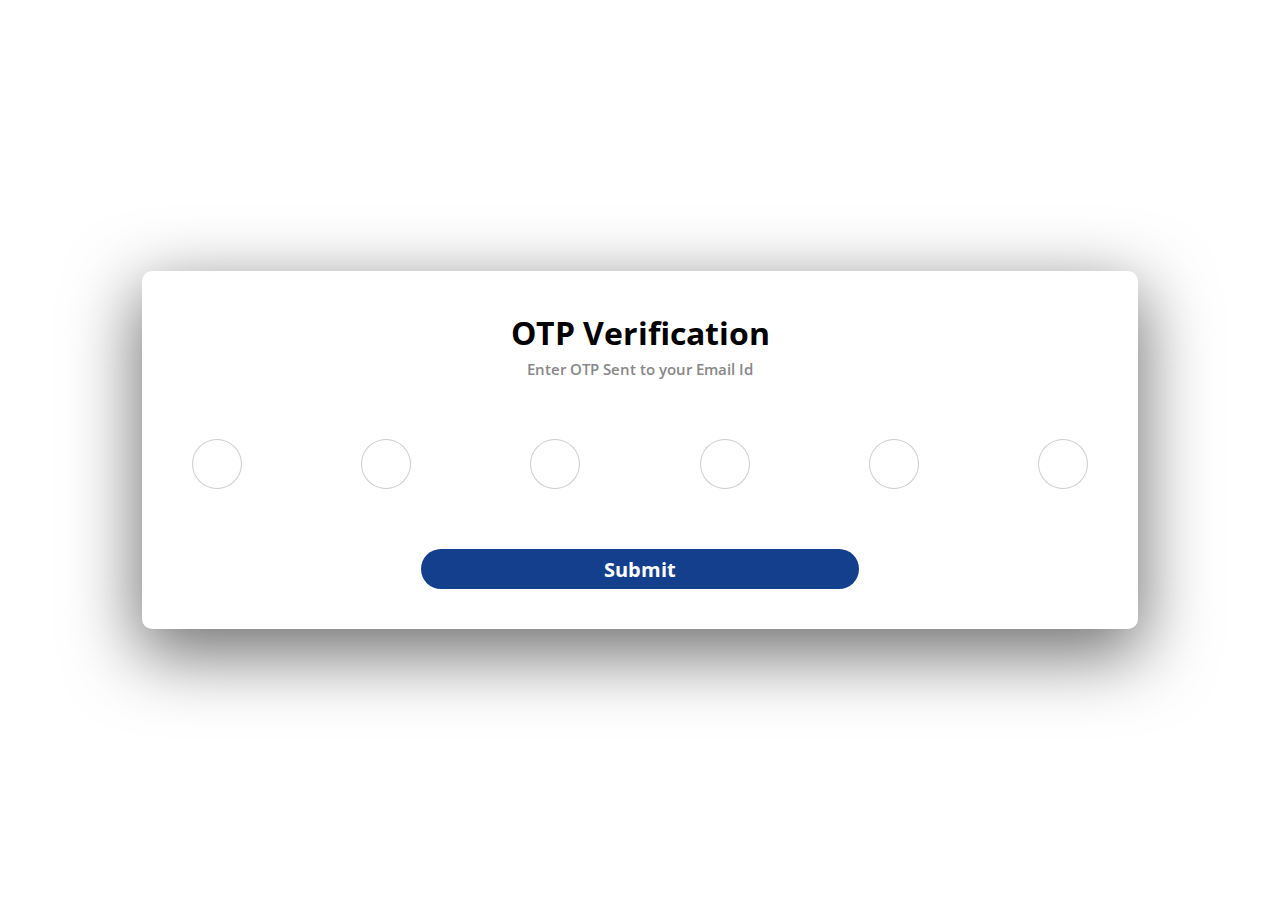
<file: otp.html>
<html>
  <head>
    <title>Welcome</title>
    <meta name="viewport" content="width=device-width, initial-scale=1.0">
    <link rel="stylesheet" href="css/otp.css">
    <script src="js/jquery-3.3.1.min.js"></script>  
    <script src="js/axios.min.js"></script>

   
  </head>
  <body>

    <div class="par">
        <div class="container">
          <span class="header">OTP Verification</span>
          <span class="muted">Enter OTP Sent to your Email Id</span>
        </div>
        
        <div class="entries">
        <input id=otp_1 maxlength=1 reqiured/>
        <input id=otp_2 maxlength=1 reqiured/>
        <input id=otp_3 maxlength=1 reqiured/>
        <input id=otp_4 maxlength=1 reqiured/>
        <input id=otp_5 maxlength=1 reqiured/>
        <input id=otp_6 maxlength=1 reqiured/>
        </div>
        <div class="container"><button onclick="openloginpage()" >Submit</button></div>
        
      </div>
      
      

    
    

    <script src='js/otp.js'></script>
    

  </body>
</html>
</file>
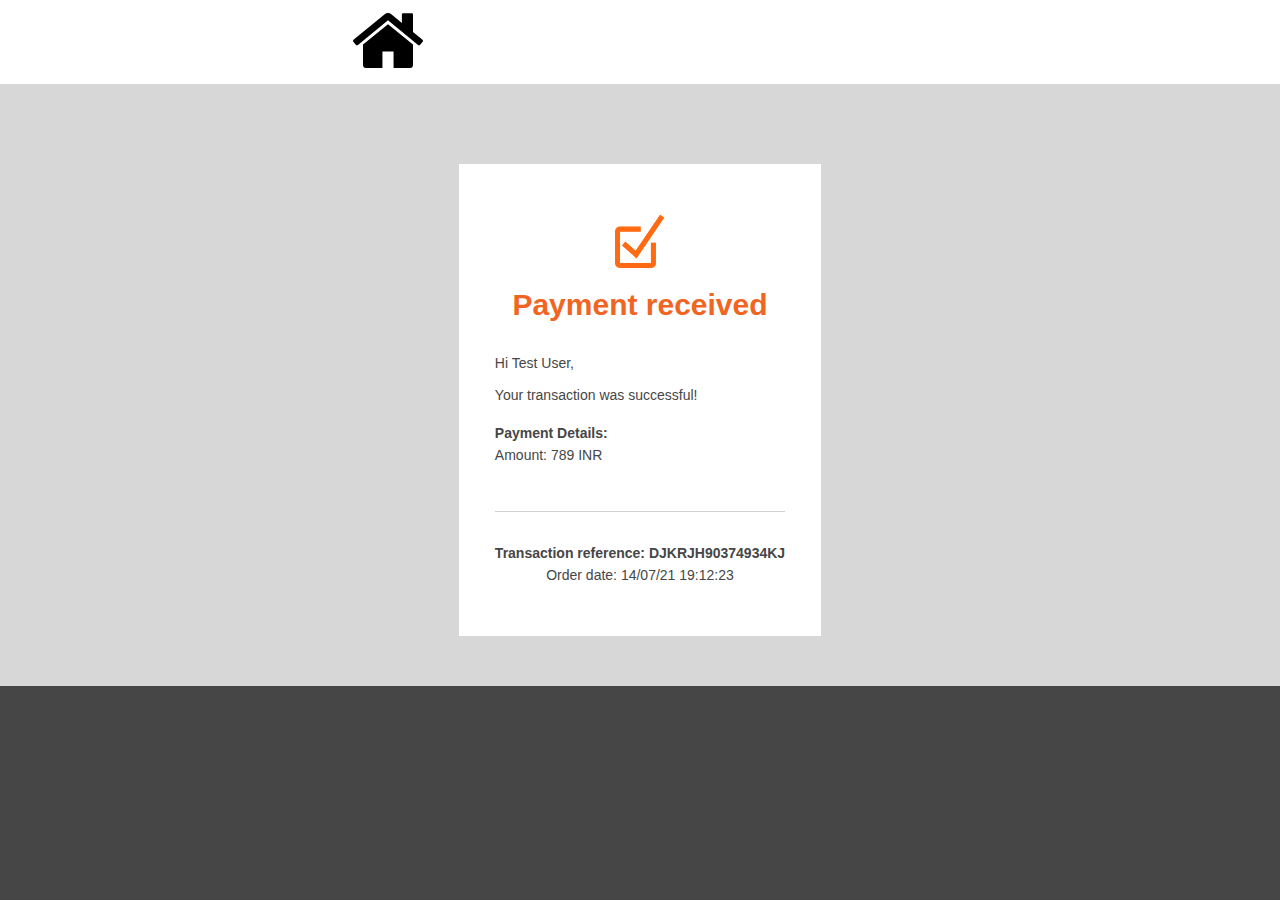
<file: payment_success.html>
<!DOCTYPE html>
<html lang="en" >
<head>
  <meta charset="UTF-8">
  <title>Payment</title>
  

</head>
<body>
<!-- partial:index.partial.html -->
<!DOCTYPE HTML PUBLIC "-//W3C//DTD HTML 4.01//EN" "http://www.w3.org/TR/html4/strict.dtd">
<html style="-moz-osx-font-smoothing: grayscale; -webkit-font-smoothing: antialiased; background-color: #464646; margin: 0; padding: 0;">
    <head>
        <meta name="viewport" content="width=device-width, initial-scale=1">
        <meta http-equiv="Content-Type" content="text/html; charset=UTF-8">
        <meta name="format-detection" content="telephone=no">
        <title>Payment</title>
        
    </head>
    <body bgcolor="#d7d7d7" class="generic-template" style="-moz-osx-font-smoothing: grayscale; -webkit-font-smoothing: antialiased; background-color: #d7d7d7; margin: 0; padding: 0;">
        <!-- Header Start -->
        <div class="bg-white header" bgcolor="#ffffff" style="background-color: white; width: 100%;">
            <table align="center" bgcolor="#ffffff" style="border-left: 10px solid white; border-right: 10px solid white; max-width: 600px; width: 100%;">
                <tr height="80">
                    <td align="left" class="vertical-align-middle" style="color: #464646; font-family: 'Helvetica Neue', Helvetica, Arial, sans-serif; font-size: 14px; line-height: 16px; vertical-align: middle;">
                        <a href="htmlfiles/home.html"  style="-webkit-text-decoration-color: #F16522; color: #F16522; text-decoration: none; text-decoration-color: #F16522;">
                            <img src="img/home.svg" alt="GO" width="70" style="border: 0; font-size: 0; margin: 0; max-width: 100%; padding: 0;">
                        </a>
                    </td>
                </tr>
            </table>
        </div>
        <!-- Header End -->

        <!-- Content Start -->
        <table cellpadding="0" cellspacing="0" cols="1" bgcolor="#d7d7d7" align="center" style="max-width: 600px;">
            <tr bgcolor="#d7d7d7">
                <td height="50" style="color: #464646; font-family: 'Helvetica Neue', Helvetica, Arial, sans-serif; font-size: 14px; line-height: 16px; vertical-align: top;"></td>
            </tr>

            <!-- This encapsulation is required to ensure correct rendering on Windows 10 Mail app. -->
            <tr bgcolor="#d7d7d7">
                <td style="color: #464646; font-family: 'Helvetica Neue', Helvetica, Arial, sans-serif; font-size: 14px; line-height: 16px; vertical-align: top;">
                    <!-- Seperator Start -->
                    <table cellpadding="0" cellspacing="0" cols="1" bgcolor="#d7d7d7" align="center" style="max-width: 600px; width: 100%;">
                        <tr bgcolor="#d7d7d7">
                            <td height="30" style="color: #464646; font-family: 'Helvetica Neue', Helvetica, Arial, sans-serif; font-size: 14px; line-height: 16px; vertical-align: top;"></td>
                        </tr>
                    </table>
                    <!-- Seperator End -->

 <!-- Generic Pod Left Aligned with Price breakdown Start -->
                    <table align="center" cellpadding="0" cellspacing="0" cols="3" bgcolor="white" class="bordered-left-right" style="border-left: 10px solid #d7d7d7; border-right: 10px solid #d7d7d7; max-width: 600px; width: 100%;">
                        <tr height="50"><td colspan="3" style="color: #464646; font-family: 'Helvetica Neue', Helvetica, Arial, sans-serif; font-size: 14px; line-height: 16px; vertical-align: top;"></td></tr>
                        <tr align="center">
                            <td width="36" style="color: #464646; font-family: 'Helvetica Neue', Helvetica, Arial, sans-serif; font-size: 14px; line-height: 16px; vertical-align: top;"></td>
                            <td class="text-primary" style="color: #F16522; font-family: 'Helvetica Neue', Helvetica, Arial, sans-serif; font-size: 14px; line-height: 16px; vertical-align: top;">
                                <img src="img/tick.png" alt="GO" width="50" style="border: 0; font-size: 0; margin: 0; max-width: 100%; padding: 0;">
                            </td>
                            <td width="36" style="color: #464646; font-family: 'Helvetica Neue', Helvetica, Arial, sans-serif; font-size: 14px; line-height: 16px; vertical-align: top;"></td>
                        </tr>
                        <tr height="17"><td colspan="3" style="color: #464646; font-family: 'Helvetica Neue', Helvetica, Arial, sans-serif; font-size: 14px; line-height: 16px; vertical-align: top;"></td></tr>
                        <tr align="center">
                            <td width="36" style="color: #464646; font-family: 'Helvetica Neue', Helvetica, Arial, sans-serif; font-size: 14px; line-height: 16px; vertical-align: top;"></td>
                            <td class="text-primary" style="color: #F16522; font-family: 'Helvetica Neue', Helvetica, Arial, sans-serif; font-size: 14px; line-height: 16px; vertical-align: top;">
                                <h1 style="color: #F16522; font-family: 'Helvetica Neue', Helvetica, Arial, sans-serif; font-size: 30px; font-weight: 700; line-height: 34px; margin-bottom: 0; margin-top: 0;">Payment received</h1>
                            </td>
                            <td width="36" style="color: #464646; font-family: 'Helvetica Neue', Helvetica, Arial, sans-serif; font-size: 14px; line-height: 16px; vertical-align: top;"></td>
                        </tr>
                        <tr height="30"><td colspan="3" style="color: #464646; font-family: 'Helvetica Neue', Helvetica, Arial, sans-serif; font-size: 14px; line-height: 16px; vertical-align: top;"></td></tr>
                        <tr align="left">
                            <td width="36" style="color: #464646; font-family: 'Helvetica Neue', Helvetica, Arial, sans-serif; font-size: 14px; line-height: 16px; vertical-align: top;"></td>
                            <td style="color: #464646; font-family: 'Helvetica Neue', Helvetica, Arial, sans-serif; font-size: 14px; line-height: 16px; vertical-align: top;">
                                <p style="color: #464646; font-family: 'Helvetica Neue', Helvetica, Arial, sans-serif; font-size: 14px; line-height: 22px; margin: 0;">
                                    Hi Test User, 
                                </p>
                            </td>
                            <td width="36" style="color: #464646; font-family: 'Helvetica Neue', Helvetica, Arial, sans-serif; font-size: 14px; line-height: 16px; vertical-align: top;"></td>
                        </tr>
                        <tr height="10"><td colspan="3" style="color: #464646; font-family: 'Helvetica Neue', Helvetica, Arial, sans-serif; font-size: 14px; line-height: 16px; vertical-align: top;"></td></tr>
                        <tr align="left">
                            <td width="36" style="color: #464646; font-family: 'Helvetica Neue', Helvetica, Arial, sans-serif; font-size: 14px; line-height: 16px; vertical-align: top;"></td>
                            <td style="color: #464646; font-family: 'Helvetica Neue', Helvetica, Arial, sans-serif; font-size: 14px; line-height: 16px; vertical-align: top;">
                                <p style="color: #464646; font-family: 'Helvetica Neue', Helvetica, Arial, sans-serif; font-size: 14px; line-height: 22px; margin: 0;">Your transaction was successful!</p>
                                <br>
                                <p style="color: #464646; font-family: 'Helvetica Neue', Helvetica, Arial, sans-serif; font-size: 14px; line-height: 22px; margin: 0; "><strong>Payment Details:</strong><br/>

Amount: 789 INR 
<br/></p>
                                    <br>
                           
                            </td>
                            <td width="36" style="color: #464646; font-family: 'Helvetica Neue', Helvetica, Arial, sans-serif; font-size: 14px; line-height: 16px; vertical-align: top;"></td>
                        </tr>
                        <tr height="30">
                            <td style="color: #464646; font-family: 'Helvetica Neue', Helvetica, Arial, sans-serif; font-size: 14px; line-height: 16px; vertical-align: top;"></td>
                            <td style="border-bottom: 1px solid #D3D1D1; color: #464646; font-family: 'Helvetica Neue', Helvetica, Arial, sans-serif; font-size: 14px; line-height: 16px; vertical-align: top;"></td>
                            <td style="color: #464646; font-family: 'Helvetica Neue', Helvetica, Arial, sans-serif; font-size: 14px; line-height: 16px; vertical-align: top;"></td>
                        </tr>
                        <tr height="30"><td colspan="3" style="color: #464646; font-family: 'Helvetica Neue', Helvetica, Arial, sans-serif; font-size: 14px; line-height: 16px; vertical-align: top;"></td></tr>
                        <tr align="center">
                            <td width="36" style="color: #464646; font-family: 'Helvetica Neue', Helvetica, Arial, sans-serif; font-size: 14px; line-height: 16px; vertical-align: top;"></td>
                            <td style="color: #464646; font-family: 'Helvetica Neue', Helvetica, Arial, sans-serif; font-size: 14px; line-height: 16px; vertical-align: top;">
                                <p style="color: #464646; font-family: 'Helvetica Neue', Helvetica, Arial, sans-serif; font-size: 14px; line-height: 22px; margin: 0;"><strong>Transaction reference: DJKRJH90374934KJ</strong></p>
                                <p style="color: #464646; font-family: 'Helvetica Neue', Helvetica, Arial, sans-serif; font-size: 14px; line-height: 22px; margin: 0;">Order date: 14/07/21 19:12:23</p>
                                <p style="color: #464646; font-family: 'Helvetica Neue', Helvetica, Arial, sans-serif; font-size: 14px; line-height: 22px; margin: 0;"></p>
                            </td>
                            <td width="36" style="color: #464646; font-family: 'Helvetica Neue', Helvetica, Arial, sans-serif; font-size: 14px; line-height: 16px; vertical-align: top;"></td>
                        </tr>

                        <tr height="50">
                            <td colspan="3" style="color: #464646; font-family: 'Helvetica Neue', Helvetica, Arial, sans-serif; font-size: 14px; line-height: 16px; vertical-align: top;"></td>
                        </tr>

                    </table>
                    <!-- Generic Pod Left Aligned with Price breakdown End -->

                    <!-- Seperator Start -->
                    <table cellpadding="0" cellspacing="0" cols="1" bgcolor="#d7d7d7" align="center" style="max-width: 600px; width: 100%;">
                        <tr bgcolor="#d7d7d7">
                            <td height="50" style="color: #464646; font-family: 'Helvetica Neue', Helvetica, Arial, sans-serif; font-size: 14px; line-height: 16px; vertical-align: top;"></td>
                        </tr>
                    </table>
                    <!-- Seperator End -->

                </td>
            </tr>
        </table>
        <!-- Content End -->

      
    </body>
</html>
<!-- partial -->
  
</body>
</html>
</file>
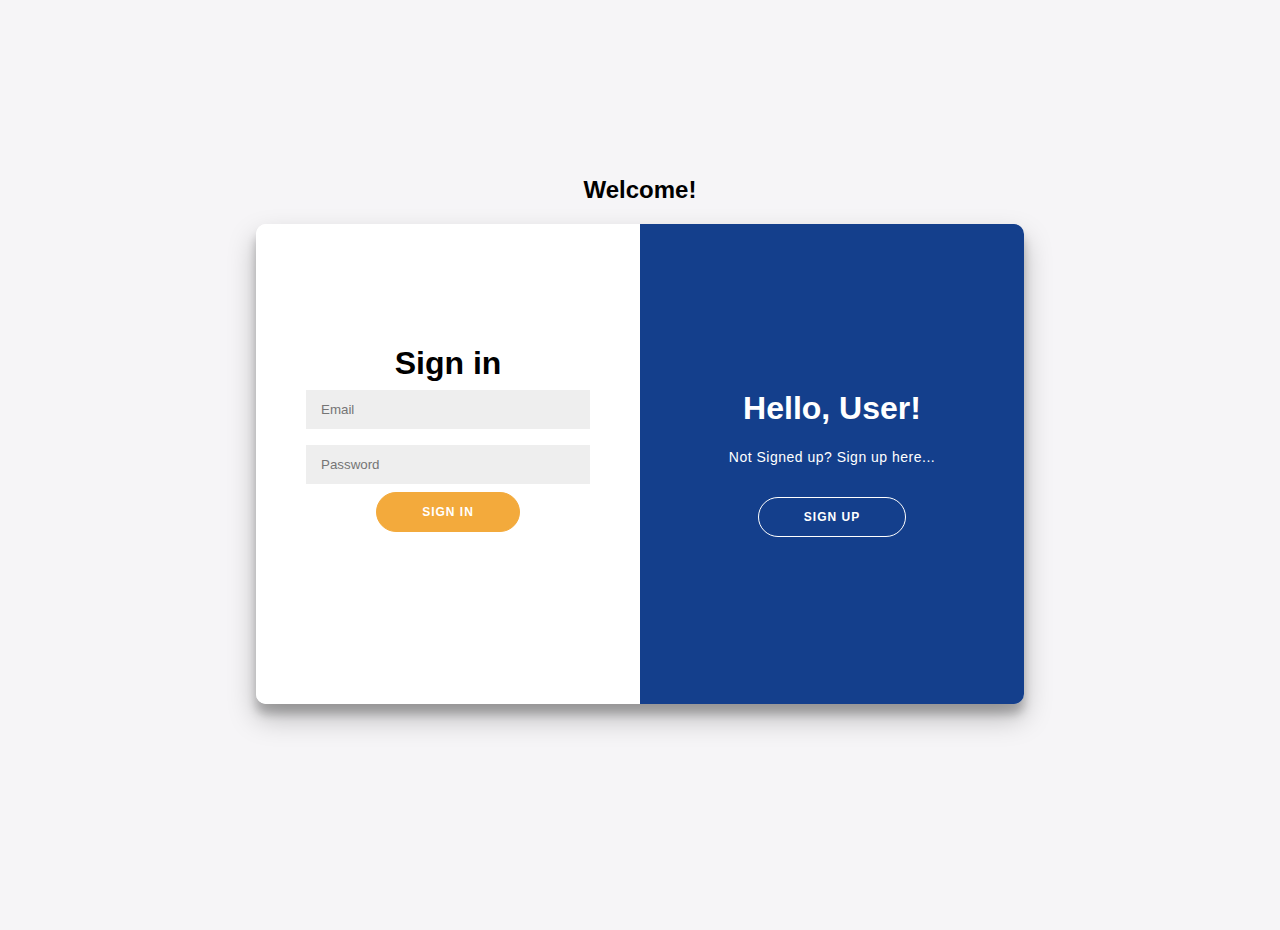
<file: sign_in_up.html>
<html>
  <head>
    <title>Sign_in_up</title>
    <meta name="viewport" content="width=device-width, initial-scale=1.0">
    <link rel="stylesheet" href="css/sign_in_up.css">
    <script src="js/jquery-3.3.1.min.js"></script>  
    <script src="js/axios.min.js"></script>

   
  </head>
  <body>


    <h2>Welcome!</h2>
    
    <div class="container" id="container">
        <div class="form-container sign-up-container">
            <form >
                <h1>Create Account</h1>
                <input id='name_' type="text" placeholder="Name" />
                <input id='email_'  type="email" placeholder="Email" />
                <input id='password_' type="password" placeholder="Password" />
                <input id='address_' type="text" placeholder="Address" />
                <input id='budget_' type="number" placeholder="Your Monthly Budget in INR" />
                <button  onclick="register2()"  type="button" value="Signup" >Sign Up</button>
                <div id="spinner2"></div>
                <p id ="error-output2" class="error2" ></p>
            </form>
        </div>

        

        <div class="form-container sign-in-container">
            <form action="" method="post">
                <h1>Sign in</h1>
                <input id="email" type="email" placeholder="Email" name="email" />
                <input id="password" type="password" placeholder="Password" name="password"  />
               
                <button  onclick="login()" type="button" value="Login">Sign In</button>
                <div id="spinner"></div>
                <p id ="error-output" class="error" ></p>
               
            </form>
            
        </div>
        <div id="spinner"></div>
        <div class="overlay-container">
            <div class="overlay">
                <div class="overlay-panel overlay-left">
                    <h1>Welcome Back!</h1>
                    <p>Login with your ID</p>
                    <button class="ghost" id="signIn">Sign In</button>
                </div>
                <div class="overlay-panel overlay-right">
                    <h1>Hello, User!</h1>
                    <p>Not Signed up? Sign up here...</p>
                    <button class="ghost" id="signUp">Sign Up</button>
                </div>
            </div>
        </div>
    </div>

    

    <script src='js/sign_in_up.js'></script>
    

  </body>
</html>
</file>
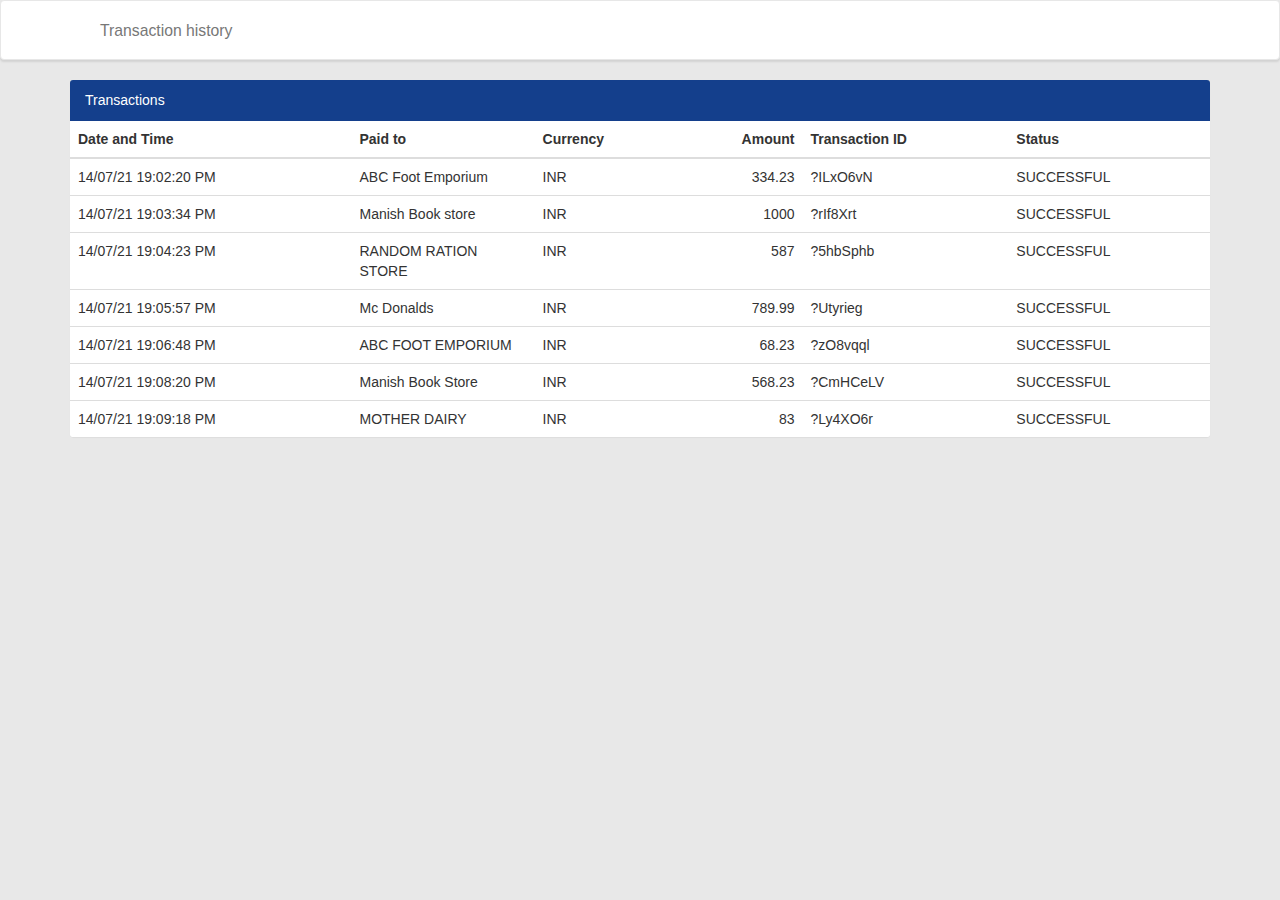
<file: trans_history.html>
<!DOCTYPE html>
<html lang="en" >
<head>
  <meta charset="UTF-8">
  <title>Transaction History</title>
  <link rel='stylesheet' href='css/bootstrap.min.css'>
  <link rel="stylesheet" href="css/trans_history.css">

</head>
<body>
<!-- partial:index.partial.html -->
<body>
    <nav class="navbar navbar-default">
    <div class="container">
      <div class="navbar-header">
        <button type="button" class="navbar-toggle collapsed" data-toggle="collapse" data-target="#navbar" aria-expanded="false" aria-controls="navbar">
          <span class="sr-only">Toggle navigation</span>
          <span class="icon-bar"></span>
          <span class="icon-bar"></span>
          <span class="icon-bar"></span>
        </button>
        
      </div>
      <div id="navbar" class="navbar-collapse collapse">

          
        <ul class="nav navbar-nav">
          <li><a href="/transaction-history">Transaction history</a></li>
          
        </ul>
       
          


      </div>
    </div>
  </nav>
    <div class="container-fluid">
        <div class="row">
            <div class="container transaction-history">

    
    
    <div class="panel">
        <div class="panel-heading">
            Transactions
        </div>
   

    <table class="table">
        <thead>
        <tr>
            <th>Date and Time</th>
            <th>Paid to</th>
            <th>Currency</th>
            <th class="rightAlign">Amount</th>
            <th>Transaction ID</th>
            <th>Status</th>
        </tr>
        </thead>

        <tbody>
        

        <tr class="transaction-row collapsed" data-toggle="collapse" data-target="#ILxO6vN-hidden">
            <td>14/07/21 19:02:20 PM</td>
            <td class="transaction-details">ABC Foot Emporium</td>
            <td class="uppercase">INR</td>
            <td class="rightAlign"><span><i class="fa fa-minus red"></i> 334.23</span></td>
            <td>?ILxO6vN</td>
            <td>SUCCESSFUL</td>
        </tr>
        

        <tr class="transaction-row collapsed" data-toggle="collapse" data-target="#rIf8Xrt-hidden">
            <td>14/07/21 19:03:34 PM</td>
            <td class="transaction-details">Manish Book store</td>
            <td class="uppercase">INR</td>
            <td class="rightAlign"><span><i class="fa fa-minus red"></i> 1000</span></td>
            <td>?rIf8Xrt</td>
            <td>SUCCESSFUL</td>
        </tr>
   

        <tr class="transaction-row collapsed" data-toggle="collapse" data-target="#5hbSphb-hidden">
            <td>14/07/21 19:04:23 PM</td>
            <td class="transaction-details">RANDOM RATION STORE</td>
            <td class="uppercase">INR</td>
            <td class="rightAlign"><span><i class="fa fa-minus red"></i> 587</span></td>
            <td>?5hbSphb</td>
            <td>SUCCESSFUL</td>
        </tr>


        <tr class="transaction-row collapsed" data-toggle="collapse" data-target="#Utyrieg-hidden">
            <td>14/07/21 19:05:57 PM</td>
            <td class="transaction-details">Mc Donalds</td>
            <td class="uppercase">INR</td>
            <td class="rightAlign"><span><i class="fa fa-minus red"></i> 789.99</span></td>
            <td>?Utyrieg</td>
            <td>SUCCESSFUL</td>
        </tr>
        

        <tr class="transaction-row collapsed" data-toggle="collapse" data-target="#zO8vqql-hidden">
            <td>14/07/21 19:06:48 PM</td>
            <td class="transaction-details">ABC FOOT EMPORIUM</td>
            <td class="uppercase">INR</td>
            <td class="rightAlign"><span><i class="fa fa-minus red"></i> 68.23</span></td>
            <td>?zO8vqql</td>
            <td>SUCCESSFUL</td>
        </tr>

        

        <tr class="transaction-row collapsed" data-toggle="collapse" data-target="#CmHCeLV-hidden">
            <td> 14/07/21 19:08:20 PM </td>
            <td class="transaction-details">Manish Book Store</td>
            <td class="uppercase">INR</td>
            <td class="rightAlign"><span><i class="fa fa-plus green"></i> 568.23</span></td>
            <td>?CmHCeLV</td>
            <td>SUCCESSFUL</td>
        </tr>



        <tr class="transaction-row collapsed" data-toggle="collapse" data-target="#Ly4XO6r-hidden">
            <td> 14/07/21 19:09:18 PM </td>
            <td class="transaction-details">MOTHER DAIRY</td>
            <td class="uppercase">INR</td>
            <td class="rightAlign"><span><i class="fa fa-minus red"></i> 83</span></td>
            <td>?Ly4XO6r</td>
            <td>SUCCESSFUL</td>
        </tr>        

       

    </tbody>
    
  </table>
  </div>
  <div class="modal fade" tabindex="-1" role="dialog" id="transaction-history-modal">
      <div class="modal-dialog">
          <div class="modal-content">
              <div class="modal-header">
                  <button type="button" class="close" data-dismiss="modal" aria-label="Close"><span aria-hidden="true">×</span></button>
                  <h4 class="modal-title">Transaction Status Trace</h4>
              </div>
              <div class="modal-body">


                              <table class="table table-striped">
                                  <thead>
                                  <tr>
                                      <th>
                                          Status
                                      </th>
                                      <th>
                                          By
                                      </th>
                                      <th>
                                          Date
                                      </th>
                                  </tr>
                                  </thead>
                                  <tbody>
                                  
                                  </tbody>
                              </table>

              </div>
              <div class="modal-footer">
                  <button type="button" class="btn btn-default" data-dismiss="modal">Close</button>
              </div>
          </div><!-- /.modal-content -->
      </div><!-- /.modal-dialog -->
  </div><!-- /.modal -->

</div>
      </div>
  </div>
</body>
                       
<!-- partial -->
  <script src='js/jquery.min.js'></script>
<script src='js/bootstrap.min.js'></script>
</body>
</html>
</file>
<file: css/otp.css>
@import url('https://fonts.googleapis.com/css2?family=Open+Sans');

html{
  width: 100%;
  height: 100%;
}

body{
  width: 100%;
  height: 100%;
  margin: 0;
  display: flex;
  align-items: center;
  justify-content: center;
}

.par{
  display: flex;
  flex-direction: column;
  gap: 50px;
  width: 70%;
  box-shadow: rgba(0, 0, 0, 0.56) 0px 22px 70px 4px;
  border-radius: 10px;
  padding: 30px 50px;
}

.container{
  display: flex;
  flex-direction: column;
  align-items: center;
  padding: 10px;
  gap: 5px;
}

.header{
  font-family: 'Open Sans', sans-serif;;
  font-size: 2rem;
  font-weight: bold;
}

.muted{
  font-family: 'Open Sans', sans-serif;
  font-size: 0.95rem;
  font-weight: 600;
  color: #888;
}

.entries{
  display: flex;
  flex-direction: row;
  align-items: center;
  width: 100%;
  justify-content: space-between;
}

.container > button{
  width: 50%;
  height: 40px;
  font-family: 'Open Sans', sans-serif;
  font-size: 20px;
  font-weight: 700;
  background: #143f8c;
  border: none;
  outline: none;
  border-radius: 999px;
  cursor: pointer;
  color: white;
}

.container > button.disabled {
  background: #dcdada;
  color: #888;
  pointer-events: none;
}

.container > button.animate{ 
  animation: 0.75s short-press cubic-bezier(0.77, 0, 0.175, 1) forwards;
}

input{
  text-align: center;
  font-family: 'Open Sans', sans-serif;
  font-size: 20px;
  font-weight: 700;
  width: 50px;
  height: 50px;
  border-radius: 50%;
  outline: none;
  border: 0.25px solid #8888886b;
}

.active:not(:focus){
  border-color: transparent;
  background: #f3aa3c;
  color: white;
  caret-color: transparent;
}

@keyframes short-press {
  0% {
    transform: scale(1);
  }
  
  50% {
    transform: scale(.9);
  }
  
  100% {
    transform: scale(1);
  }
}
</file>
<file: css/sign_in_up.css>
* {
	box-sizing: border-box;
}

body {
	background: #f6f5f7;
	display: flex;
	justify-content: center;
	align-items: center;
	flex-direction: column;
	font-family: 'Montserrat', sans-serif;
	height: 100vh;
	margin: -20px 0 50px;
}

h1 {
	font-weight: bold;
	margin: 0;
}

h2 {
	text-align: center;
}

p {
	font-size: 14px;
	font-weight: 100;
	line-height: 20px;
	letter-spacing: 0.5px;
	margin: 20px 0 30px;
}

span {
	font-size: 12px;
}

a {
	color: #333;
	font-size: 14px;
	text-decoration: none;
	margin: 15px 0;
}

button {
	border-radius: 20px;
	border: 1px solid #f3aa3c;
	background-color: #f3aa3c;
	color: #FFFFFF;
	font-size: 12px;
	font-weight: bold;
	padding: 12px 45px;
	letter-spacing: 1px;
	text-transform: uppercase;
	transition: transform 80ms ease-in;
}

button:active {
	transform: scale(0.95);
}

button:focus {
	outline: none;
}

button.ghost {
	background-color: transparent;
	border-color: #FFFFFF;
}

form {
	background-color: #FFFFFF;
	display: flex;
	align-items: center;
	justify-content: center;
	flex-direction: column;
	padding: 0 50px;
	height: 100%;
	text-align: center;
}

input {
	background-color: #eee;
	border: none;
	padding: 12px 15px;
	margin: 8px 0;
	width: 100%;
}

.container {
	background-color: #fff;
	border-radius: 10px;
  	box-shadow: 0 14px 28px rgba(0,0,0,0.25), 
			0 10px 10px rgba(0,0,0,0.22);
	position: relative;
	overflow: hidden;
	width: 768px;
	max-width: 100%;
	min-height: 480px;
}

.form-container {
	position: absolute;
	top: 0;
	height: 100%;
	transition: all 0.6s ease-in-out;
}

.sign-in-container {
	left: 0;
	width: 50%;
	z-index: 2;
}

.container.right-panel-active .sign-in-container {
	transform: translateX(100%);
}

.sign-up-container {
	left: 0;
	width: 50%;
	opacity: 0;
	z-index: 1;
}

.container.right-panel-active .sign-up-container {
	transform: translateX(100%);
	opacity: 1;
	z-index: 5;
	animation: show 0.6s;
}

@keyframes show {
	0%, 49.99% {
		opacity: 0;
		z-index: 1;
	}
	
	50%, 100% {
		opacity: 1;
		z-index: 5;
	}
}

.overlay-container {
	position: absolute;
	top: 0;
	left: 50%;
	width: 50%;
	height: 100%;
	overflow: hidden;
	transition: transform 0.6s ease-in-out;
	z-index: 100;
}

.container.right-panel-active .overlay-container{
	transform: translateX(-100%);
}

.overlay {
	background: #143f8c;
	background: -webkit-linear-gradient(to right, #143f8c, #143f8c);
	background: linear-gradient(to right, #143f8c, #143f8c);
	background-repeat: no-repeat;
	background-size: cover;
	background-position: 0 0;
	color: #FFFFFF;
	position: relative;
	left: -100%;
	height: 100%;
	width: 200%;
  	transform: translateX(0);
	transition: transform 0.6s ease-in-out;
}

.container.right-panel-active .overlay {
  	transform: translateX(50%);
}

.overlay-panel {
	position: absolute;
	display: flex;
	align-items: center;
	justify-content: center;
	flex-direction: column;
	padding: 0 40px;
	text-align: center;
	top: 0;
	height: 100%;
	width: 50%;
	transform: translateX(0);
	transition: transform 0.6s ease-in-out;
}

.overlay-left {
	transform: translateX(-20%);
}

.container.right-panel-active .overlay-left {
	transform: translateX(0);
}

.overlay-right {
	right: 0;
	transform: translateX(0);
}

.container.right-panel-active .overlay-right {
	transform: translateX(20%);
}

.social-container {
	margin: 20px 0;
}

.social-container a {
	border: 1px solid #DDDDDD;
	border-radius: 50%;
	display: inline-flex;
	justify-content: center;
	align-items: center;
	margin: 0 5px;
	height: 40px;
	width: 40px;
}

footer {
    background-color: #222;
    color: #fff;
    font-size: 14px;
    bottom: 0;
    position: fixed;
    left: 0;
    right: 0;
    text-align: center;
    z-index: 999;
}

footer p {
    margin: 10px 0;
}

footer i {
    color: red;
}

footer a {
    color: #3c97bf;
    text-decoration: none;
}



#spinner,#spinner2{
  display: none;
  width: 38px;
  height: 38px;

  border: 2px solid #f3f3f3;
  border-top:3px solid #f25a41;
  border-radius: 100%;


  margin: 8px 0;

  animation: spin 1s infinite linear;
}

@keyframes spin {
  from {
      transform: rotate(0deg);
  } to {
      transform: rotate(360deg);
  }
}

#spinner.show,#spinner2.show {
  display: block;
}
</file>
<file: css/trans_history.css>
.invalidLogin {
    color: red;
  }
  
  .rightAlign {
    text-align: right;
  }
  
  html, body {
    height: 100%;
    background: #e8e8e8;
    color: #333;
  }
  
  .panel {
    border: 0px;
  }
  
  .panel-heading {
    color: white;
    background-color:#143f8c ;
  }
  
  .login-panel {
    max-width: 350px;
    margin: 0 auto;
  }
  .login-panel input {
    width: 100%;
    height: 32px;
    border-radius: 5px;
    border: 1px solid #ccc;
    margin-bottom: 10px;
    font-size: 14px;
  }
  .login-panel input[type=submit] {
    color: #fff;
    background-color: #337ab7;
    border-color: #2e6da4;
  }
  
  /*
  .sidebar {
    position: fixed;
    top: 51px;
    bottom: 0;
    left: 0;
    z-index: 1000;
    display: block;
    padding: 20px;
    overflow-x: hidden;
    overflow-y: auto;
    background-color: #f5f5f5;
    border-right: 1px solid #eee;
  }
  
  .nav-sidebar {
    margin-bottom: 20px;
  }
  */
  .uppercase {
    text-transform: uppercase;
  }
  
  .transaction-row td {
    cursor: pointer;
  }
  
  .new-customer-template .form-entry {
    padding: 0 40px 0 40px;
  }
  .new-customer-template input, .new-customer-template select, .new-customer-template textarea {
    max-width: 400px;
  }
  .new-customer-template th, .new-customer-template td {
    padding: 0 4px 0 4px;
  }
  .new-customer-template .exchange-inputs {
    background-color: gainsboro;
    margin: 0;
    padding: 20px;
  }
  .new-customer-template .exchange-sending {
    background-color: lightgray;
    margin: 4px 0 0 0;
    padding: 10px;
  }
  .new-customer-template .exchange-fees {
    margin: 0;
    padding: 10px;
  }
  .new-customer-template .exchange-total {
    background-color: gray;
    margin: 0;
    padding: 10px;
  }
  .new-customer-template .btn-file {
    position: relative;
    overflow: hidden;
  }
  .new-customer-template .btn-file input[type=file] {
    position: absolute;
    top: 0;
    right: 0;
    min-width: 100%;
    min-height: 100%;
    font-size: 100px;
    text-align: right;
    filter: alpha(opacity=0);
    opacity: 0;
    outline: none;
    background: white;
    cursor: inherit;
    display: block;
  }
  .new-customer-template .panel {
    border: none;
  }
  .new-customer-template .panel .panel-heading {
    color: white;
    background-color:#143f8c ;
  }
  
  .clock {
    color: #db0011;
  }
  
  .token-lookup {
    margin-top: 40px;
    margin-bottom: 40px;
  }
  
  .token-lookup-warning {
    color: #db0011;
  }
  
  .details-container {
    background-color: lightgray;
    padding: 10px;
  }
  
  .positive-sign {
    color: green;
  }
  
  .negative-sign {
    color: #143f8c;
  }
  
  select {
    text-transform: uppercase;
  }
  
  .main {
    padding: 20px;
  }
  
  .page {
    position: absolute;
    top: 40px;
    width: 100%;
  }
  
  .required {
    color:#143f8c;
  }
  
  div.jumbotron {
    text-align: center;
  }
  
  div.jumbo-red {
    background-color: #EEEEEE;
    position: relative;
    height: 100%;
    margin-bottom: 0px;
  }
  div.jumbo-red h3 {
    color: #F0F0F0;
    font-weight: 400;
  }
  div.jumbo-red .container {
    position: absolute;
    top: 35%;
    left: 0;
    right: 0;
  }
  
  div.panel-hsbc {
    border-color: #EEEEEE;
    margin: 20px;
  }
  div.panel-hsbc .panel-heading {
    background-color:#143f8c ;
    color: white;
  }
  
  .navbar-brand {
    padding-top: 5px;
  }
  
  .navbar-default {
    height: 60px;
    background-color: white;
    box-shadow: 0 2px 2px #D2D2D2;
  }
  .navbar-default a {
    margin-top: 5px;
    margin-bottom: 5px;
    font-size: 1.125em;
    line-height: 20px;
    color: #333;
  }
  
  .nav #switch-lang {
    cursor: pointer;
  }
  
  .transaction-history .filters {
    padding-top: 10px;
  }
  .transaction-history .load-more {
    cursor: pointer;
  }
  .transaction-history .table .transaction-details {
    max-width: 100px;
  }
  .transaction-history .table .transaction-row {
    background-color: #c9c9c9;
  }
  .transaction-history .table .transaction-row.collapsed {
    background-color: white;
  }
  .transaction-history .table .more-detail {
    background: #f0f0f0;
    padding: 15px;
    padding-bottom: 30px;
  }
  .transaction-history .table .more-detail hr {
    color: #c9c9c9;
    background: #c9c9c9;
    border-color: #c9c9c9;
  }
  .transaction-history .table .more-detail ul {
    padding-left: 0px;
    padding-top: 0px;
    list-style-type: none;
  }
  .transaction-history .notch {
    position: relative;
    top: -21px;
    left: 20px;
    margin: 0;
    border-bottom: 0;
    border-left: 10px solid transparent;
    border-right: 10px solid transparent;
    border-top: 10px solid #c9c9c9;
    padding: 0;
    width: 0;
    height: 0;
    font-size: 0;
    line-height: 0;
  }
  .transaction-history .fa.green {
    color: green;
    font-size: 10px;
  }
  .transaction-history .fa.red {
    color: #db0011;
    font-size: 10px;
  }
</file>
